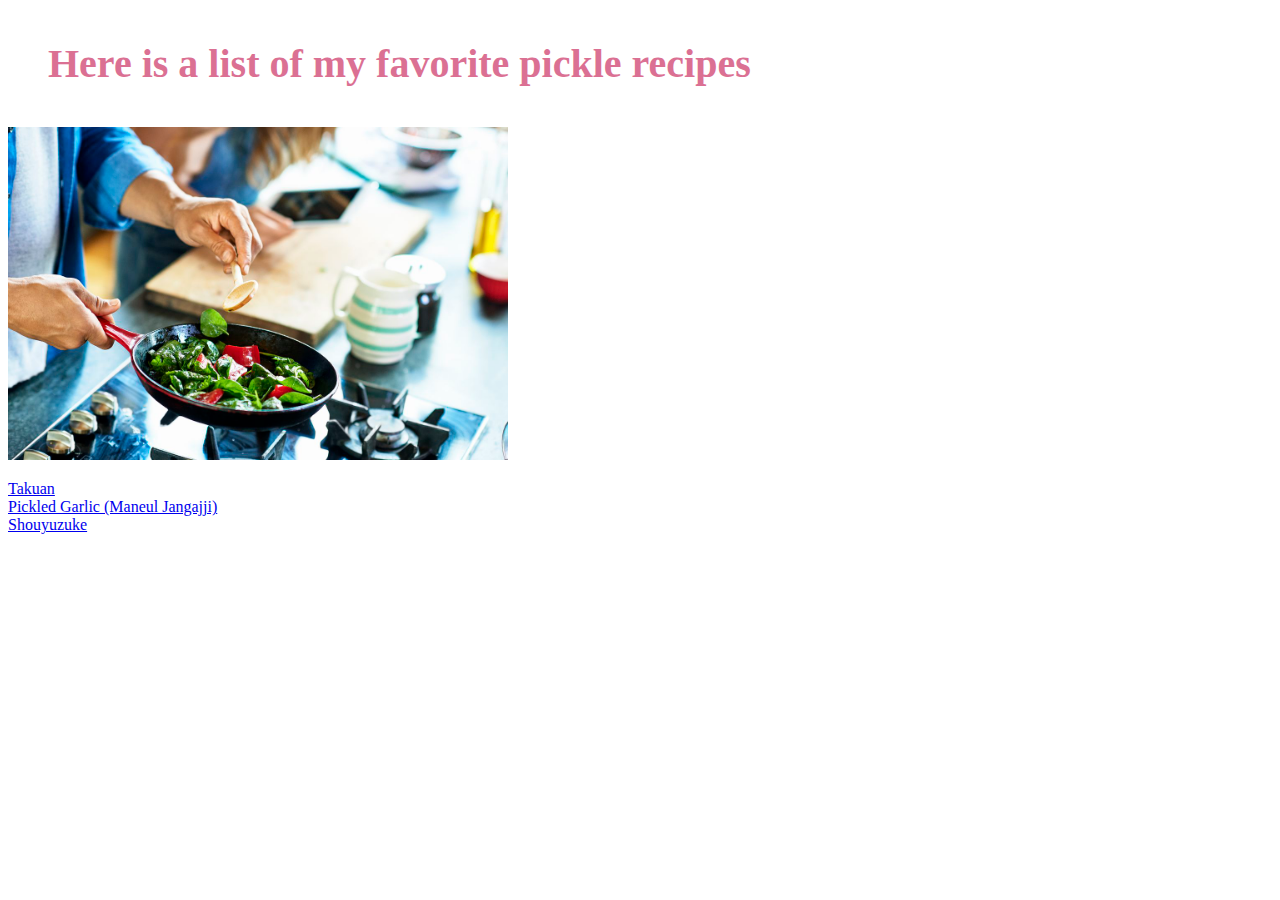
<file: index.html>
<!DOCTYPE html>
<html lang="en">
<head>
    <meta charset="UTF-8">
    <meta http-equiv="X-UA-Compatible" content="IE=edge">
    <meta name="viewport" content="width=device-width, initial-scale=1.0">
    <link rel="stylesheet" href="./CSS/style.css">
    <title>Odin Recipes</title>
</head>
<body>
    <ul class="header">Here is a list of my favorite pickle recipes</ul>
    <img id="cooking" src="./img/cooking.jpeg">
    <p></p>
    <div class="recipelist"><li><a href="./recipes/takuan.html">Takuan</a></li>
    <li><a href="./recipes/pickledgarlic.html">Pickled Garlic (Maneul Jangajji)</a></li>
    <li><a href="./recipes/shouyuzuke.html">Shouyuzuke</a></li></div>
</body>
</html>
</file>
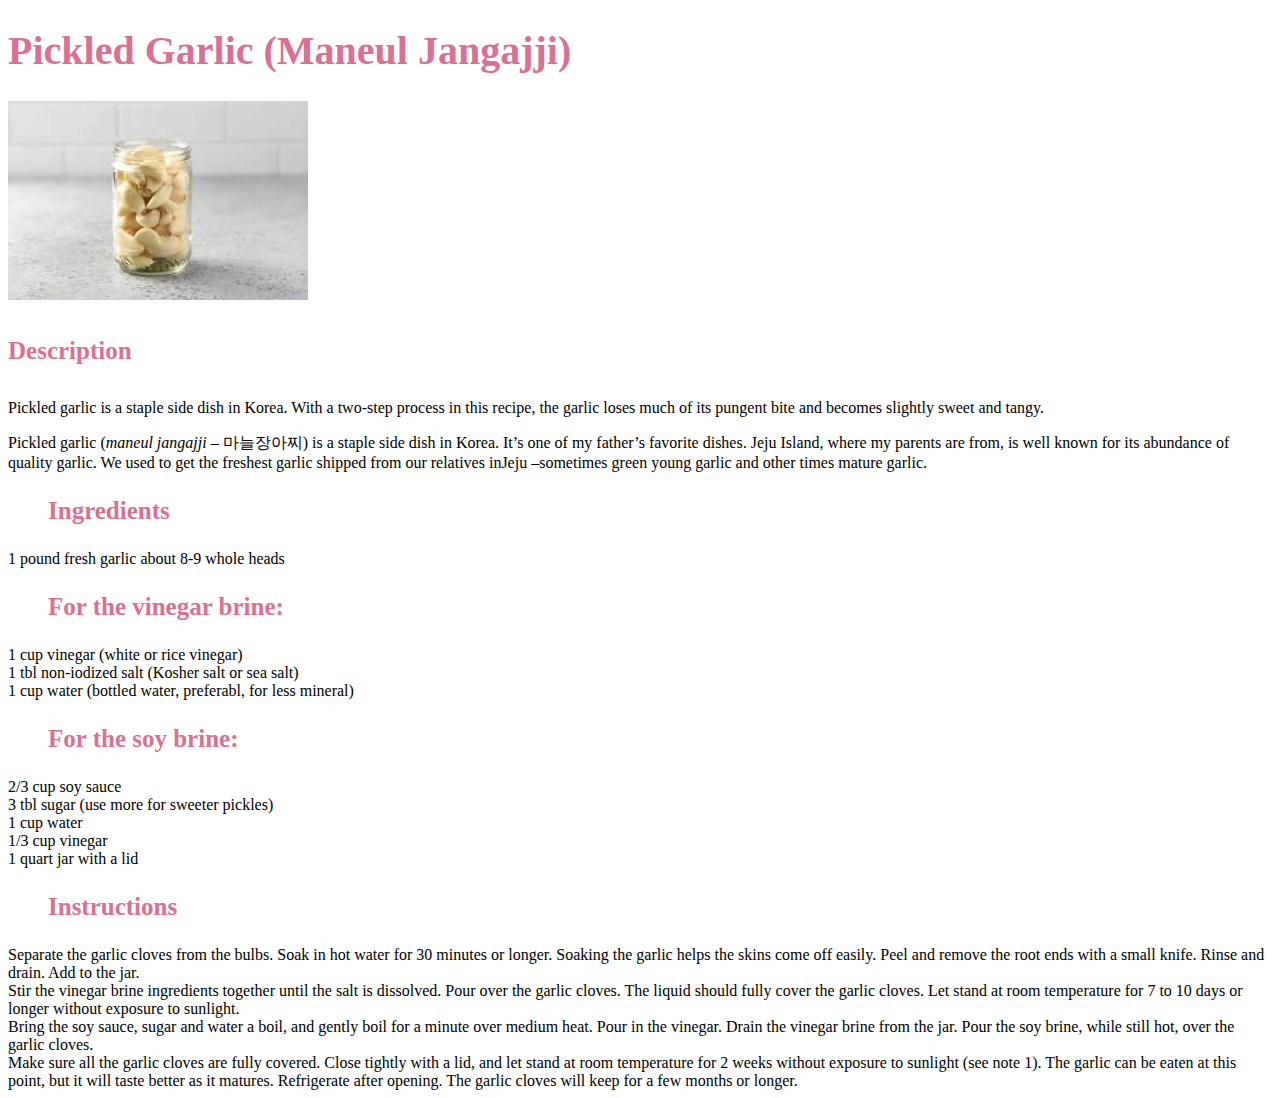
<file: recipes/pickledgarlic.html>
<!DOCTYPE html>
<html lang="en">
<head>
    <meta charset="UTF-8">
    <meta http-equiv="X-UA-Compatible" content="IE=edge">
    <meta name="viewport" content="width=device-width, initial-scale=1.0">
    <link rel="stylesheet" href="../CSS/style.css">
    <title>Pickled Garlic (Maneul Jangajji)</title>
</head>
<body>
    <h1 class="header">Pickled Garlic (Maneul Jangajji)</h1>
    <img id="introimg" src="../img/pickled garlic.jpeg">
    <h4 class="descr">Description</h4>
    <p>Pickled garlic is a staple side dish in Korea. With a two-step process in this recipe, the garlic loses much of its pungent bite and becomes slightly sweet and tangy.</p>
    <p>Pickled garlic (<em>maneul jangajji</em> – 마늘장아찌) is a staple side dish in Korea. It’s one of my father’s favorite dishes. Jeju Island, where my parents are from, is well known for its abundance of quality garlic. We used to get the freshest garlic shipped from our relatives inJeju –sometimes green young garlic and other times mature garlic.</p>
    <ul class="ingr">Ingredients</ul>
    <li>1 pound fresh garlic about 8-9 whole heads</li>
    <p></p>
    <ul class="ingr">For the vinegar brine:</ul>
    <li>1 cup vinegar (white or rice vinegar)</li>
    <li>1 tbl non-iodized salt (Kosher salt or sea salt)</li>
    <li>1 cup water (bottled water, preferabl, for less mineral)</li>
    <p></p>
    <ul class="ingr">For the soy brine:</ul>
    <li>2/3 cup soy sauce</li>
    <li>3 tbl sugar (use more for sweeter pickles)</li>
    <li>1 cup water</li>
    <li>1/3 cup vinegar</li>
    <li>1 quart jar with a lid</li>
    <p></p>
    <ol class="steps">Instructions</ol>
    <li>Separate the garlic cloves from the bulbs. Soak in hot water for 30 minutes or longer. Soaking the garlic helps the skins come off easily. Peel and remove the root ends with a small knife. Rinse and drain. Add to the jar.</li>
    <li>Stir the vinegar brine ingredients together until the salt is dissolved. Pour over the garlic cloves. The liquid should fully cover the garlic cloves. Let stand at room temperature for 7 to 10 days or longer without exposure to sunlight.</li>
    <li>Bring the soy sauce, sugar and water a boil, and gently boil for a minute over medium heat. Pour in the vinegar. Drain the vinegar brine from the jar. Pour the soy brine, while still hot, over the garlic cloves.</li>
    <li>Make sure all the garlic cloves are fully covered. Close tightly with a lid, and let stand at room temperature for 2 weeks without exposure to sunlight (see note 1). The garlic can be eaten at this point, but it will taste better as it matures. Refrigerate after opening. The garlic cloves will keep for a few months or longer.</li>
</body>
</html>
</file>
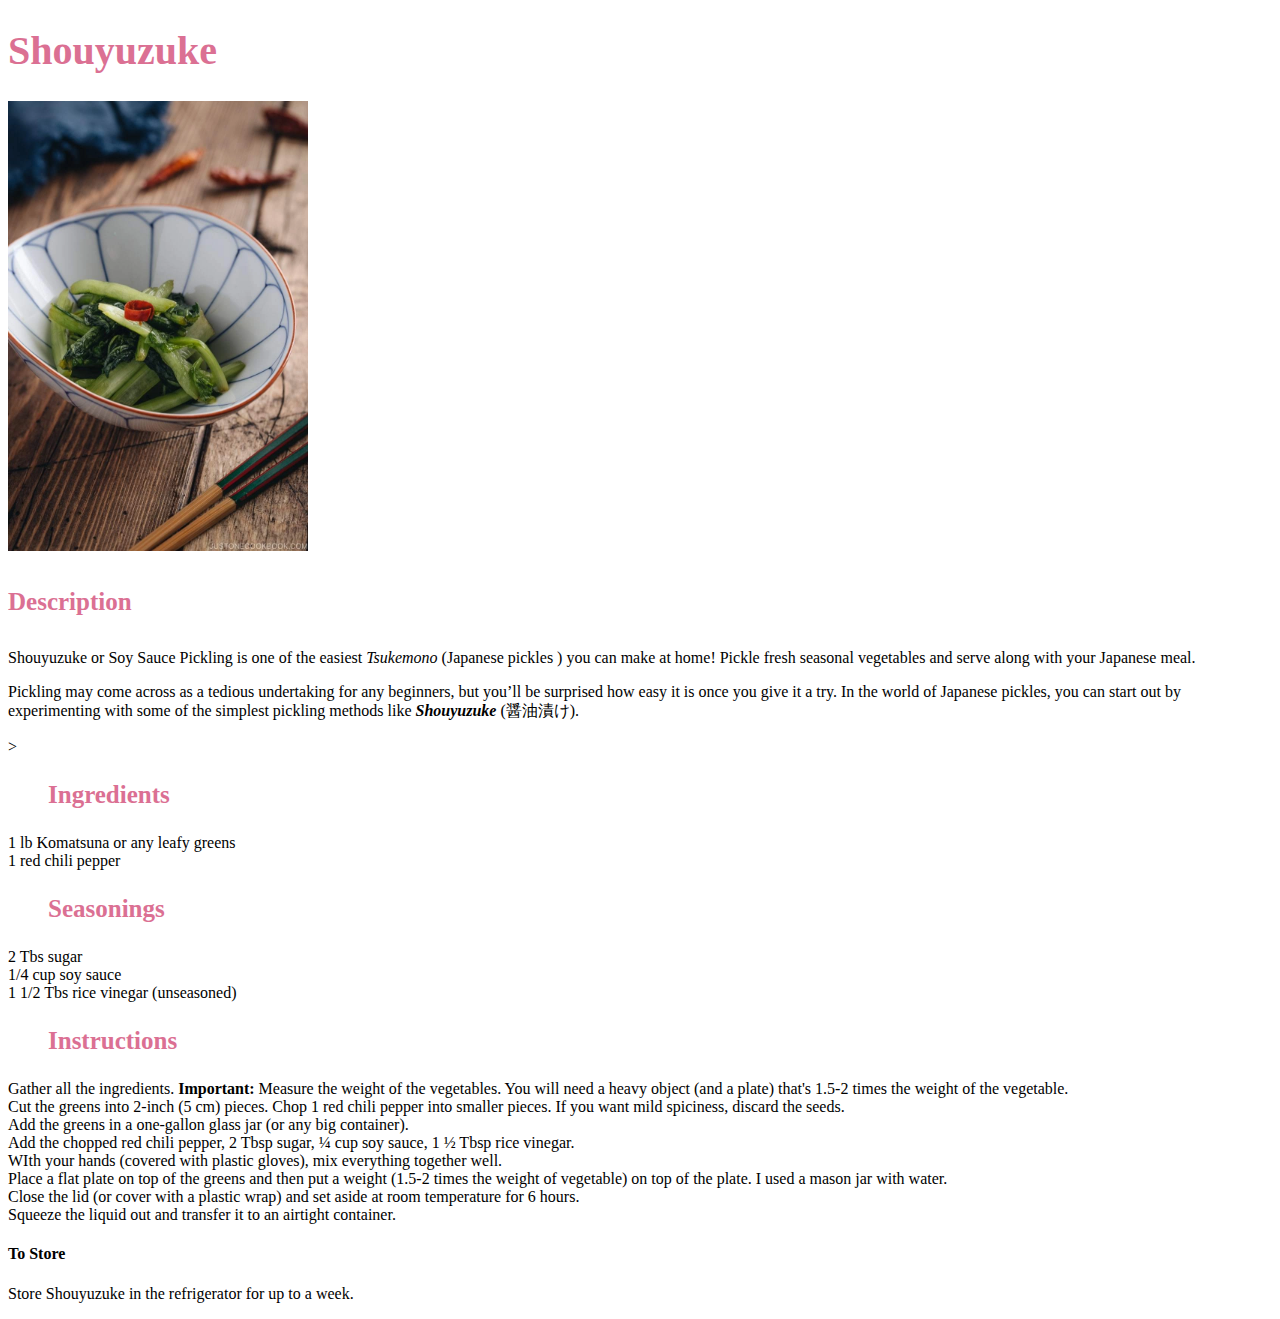
<file: recipes/shouyuzuke.html>
<!DOCTYPE html>
<html lang="en">
<head>
    <meta charset="UTF-8">
    <meta http-equiv="X-UA-Compatible" content="IE=edge">
    <meta name="viewport" content="width=device-width, initial-scale=1.0">
    <link rel="stylesheet" href="../CSS/style.css">
    <title>Shouyuzuke</title>
</head>
<body>
    <h1 class="header">Shouyuzuke</h1>
    <img id="introimg" src="../img/Shoyuzuke.jpg">
    <h4 class="descr">Description</h4>
    <p>Shouyuzuke or Soy Sauce Pickling is one of the easiest <em>Tsukemono</em> (Japanese pickles ) you can make at home! Pickle fresh seasonal vegetables and serve along with your Japanese meal.</p>
    <p>Pickling may come across as a tedious undertaking for any beginners, but you’ll be surprised how easy it is once you give it a try. In the world of Japanese pickles, you can start out by experimenting with some of the simplest pickling methods like <strong><em>Shouyuzuke</em></strong> (醤油漬け).</p>
    <p></p>
    ><ul class="ingr">Ingredients</ul>
    <li>1 lb Komatsuna or any leafy greens</li>
    <li>1 red chili pepper</li>
    <p></p>
    <ul class="ingr">Seasonings</ul>
    <li>2 Tbs sugar</li>
    <li>1/4 cup soy sauce</li>
    <li>1 1/2 Tbs rice vinegar (unseasoned)</li>
    <p></p>
    <ol class="steps">Instructions</ol>
    <li>Gather all the ingredients. <strong>Important:</strong> Measure the weight of the vegetables. You will need a heavy object (and a plate) that's 1.5-2 times the weight of the vegetable.</li>
    <li>Cut the greens into 2-inch (5 cm) pieces. Chop 1 red chili pepper into smaller pieces. If you want mild spiciness, discard the seeds.</li>
    <li>Add the greens in a one-gallon glass jar (or any big container).</li>
    <li>Add the chopped red chili pepper, 2 Tbsp sugar, ¼ cup soy sauce, 1 ½ Tbsp rice vinegar.</li>
    <li>WIth your hands (covered with plastic gloves), mix everything together well.</li>
    <li>Place a flat plate on top of the greens and then put a weight (1.5-2 times the weight of vegetable) on top of the plate. I used a mason jar with water.</li>
    <li>Close the lid (or cover with a plastic wrap) and set aside at room temperature for 6 hours.</li>
    <li>Squeeze the liquid out and transfer it to an airtight container.</li>
    <p></p>
    <h4>To Store</h4>
    <p>Store Shouyuzuke in the refrigerator for up to a week.</p>
</body>
</html>
</file>
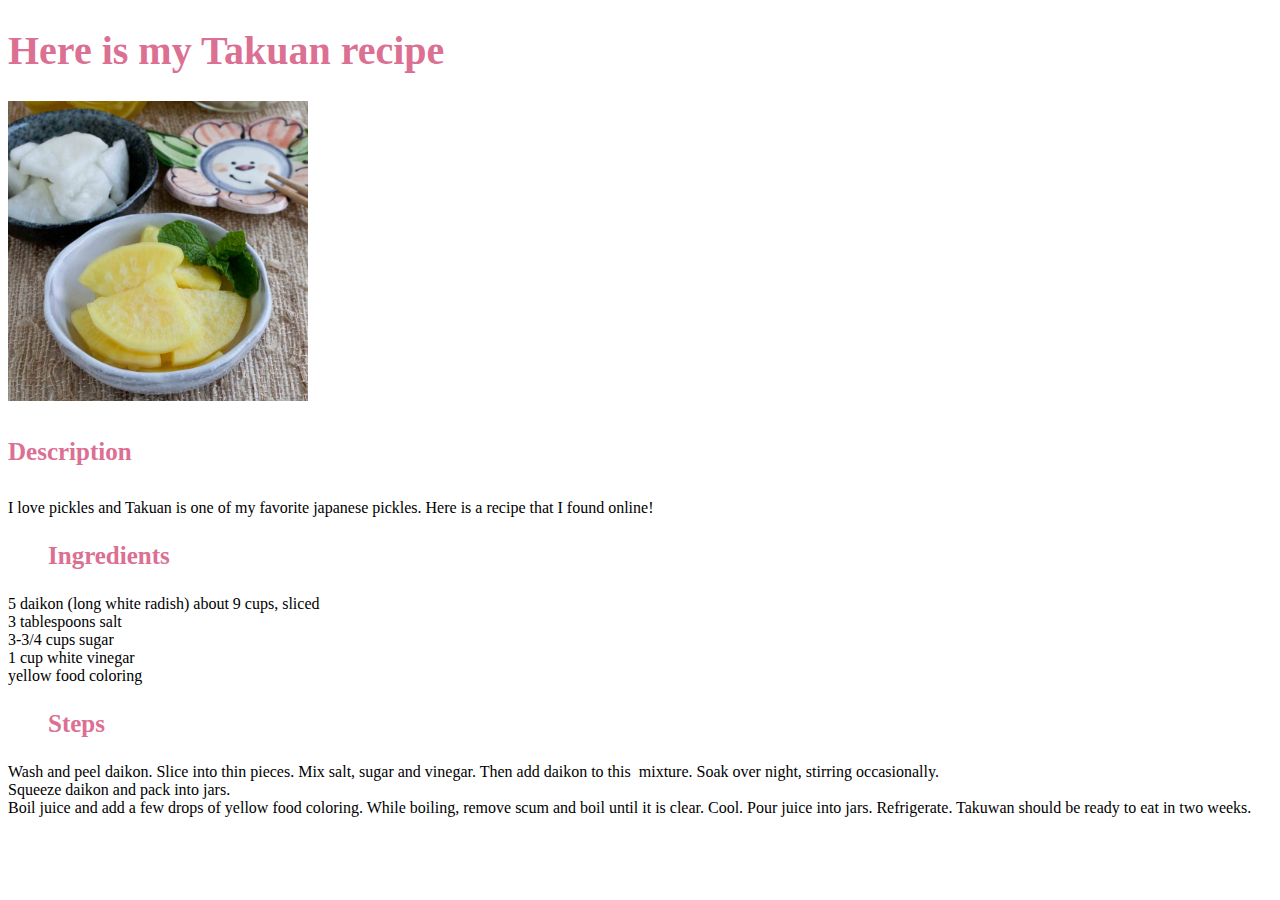
<file: recipes/takuan.html>
<!DOCTYPE html>
<html lang="en">
<head>
    <meta charset="UTF-8">
    <meta http-equiv="X-UA-Compatible" content="IE=edge">
    <meta name="viewport" content="width=device-width, initial-scale=1.0">
    <link rel="stylesheet" href="../CSS/style.css">
    <title>Takuan Recipe</title>
</head>
<body>
    <h1 class="header">Here is my Takuan recipe</h1>
    <img id="introimg" src="../img/Takuan.jpeg">
    <h4 class="descr">Description</h4>
    <p>I love pickles and Takuan is one of my favorite japanese pickles. Here is a recipe that I found online!</p>
    <ul class="ingr">Ingredients</ul>
    <li>5 daikon (long white radish) about 9 cups, sliced</li>
    <li>3 tablespoons salt</li>
    <li>3-3/4 cups sugar</li>
    <li>1 cup white vinegar</li>
    <li>yellow food coloring</li>
    <p></p>
    <ol class="steps">Steps</ol>
    <li>Wash and peel daikon. Slice into thin pieces. Mix salt, sugar and vinegar. Then add daikon to this  mixture. Soak over night, stirring occasionally.</li>
    <li>Squeeze daikon and pack into jars.</li>
    <li>Boil juice and add a few drops of yellow food coloring. While boiling, remove scum and boil until it is clear. Cool. Pour juice into jars. Refrigerate. Takuwan should be ready to eat in two weeks.</li>

</body>
</html>
</file>
<file: CSS/style.css>
/* index */

.header,
.descr,
.ingr,
.steps {
    font-size: 25px;
    color:palevioletred;
    font-weight: bold;
    text-align: left;
}

.header {
    font-size: 40px;
}

#introimg {
    width: 300px;
    height: auto;
}

#cooking {
    width: 500px;
    height: auto;
}
</file>
